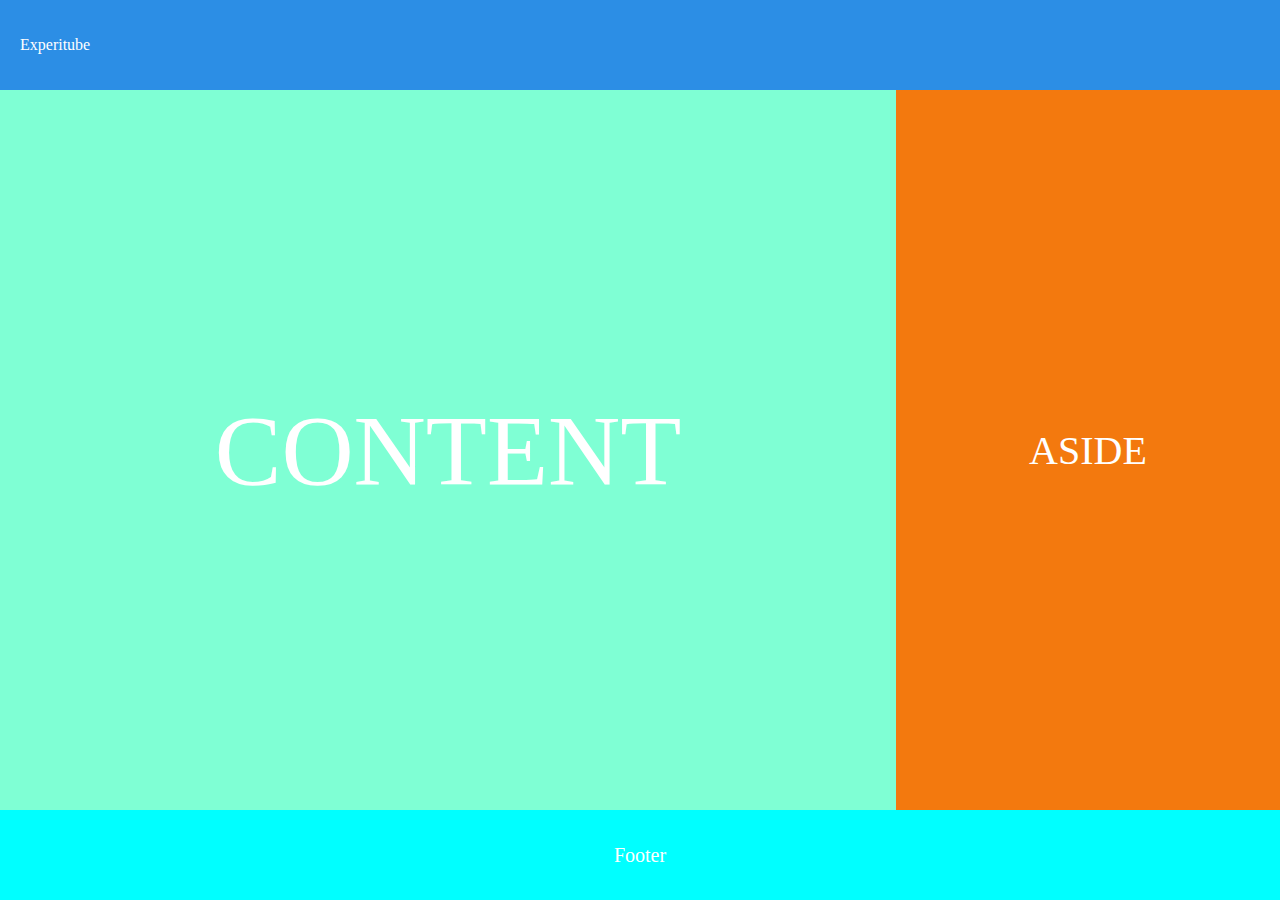
<file: assignment1/index.html>
<!DOCTYPE html>
<html lang="en">
<head>
    <meta charset="UTF-8">
    <meta http-equiv="X-UA-Compatible" content="IE=edge">
    <meta name="viewport" content="width=device-width, initial-scale=1.0">
    <link rel="stylesheet" href="style.css">
    <title>Document</title>

</head>

<body>
    
    <div class="navbar">
        <span>Experitube</span>
    </div>
    <div class="container">
        <div class="content">CONTENT</div>
        <div class="aside">ASIDE</div>
    </div>
    <div class="footer">Footer</div>
</body>
</html>
</file>
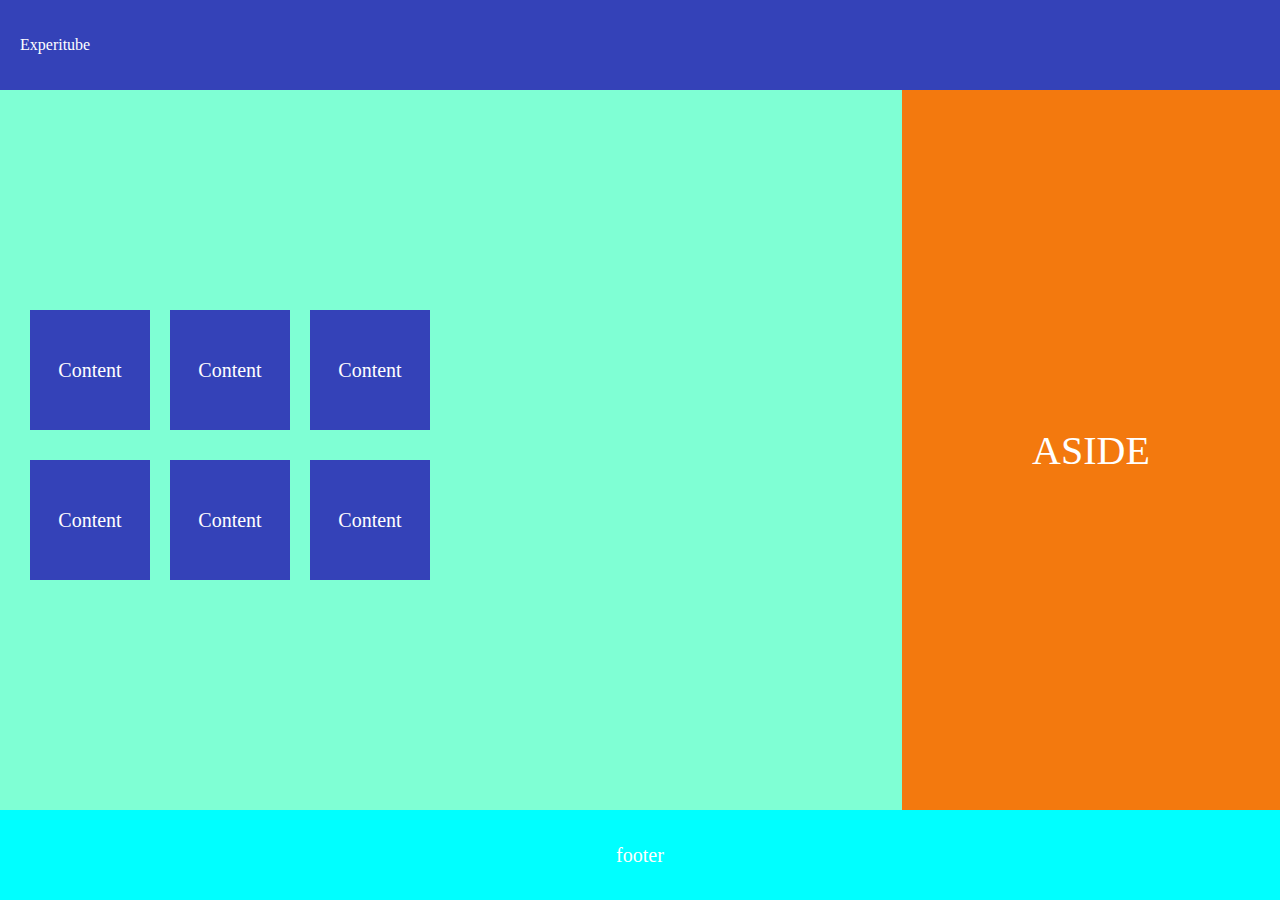
<file: assignment2/index1.html>
<!DOCTYPE html>
<html lang="en">
<head>
    <meta charset="UTF-8">
    <meta http-equiv="X-UA-Compatible" content="IE=edge">
    <meta name="viewport" content="width=device-width, initial-scale=1.0">
    <title>Document</title>
    <link rel="stylesheet" href="style2.css">
</head>
<body>
    <div class="navbar">
        <span>Experitube</span>
    </div>
    <div class="container">
        <div class="content">
           
           <div class="child">
            <div class="boxmodel">Content</div>
            <div class="boxmodel">Content</div>
            <div class="boxmodel">Content</div></div>
            <div class="child">
            <div class="boxmodel">Content</div>
            <div class="boxmodel">Content</div>
            <div class="boxmodel">Content</div></div>
            

              </div>
        <div class="aside">ASIDE</div>
    </div>
    <div class="footer">footer</div>
</body>
</html>
</file>
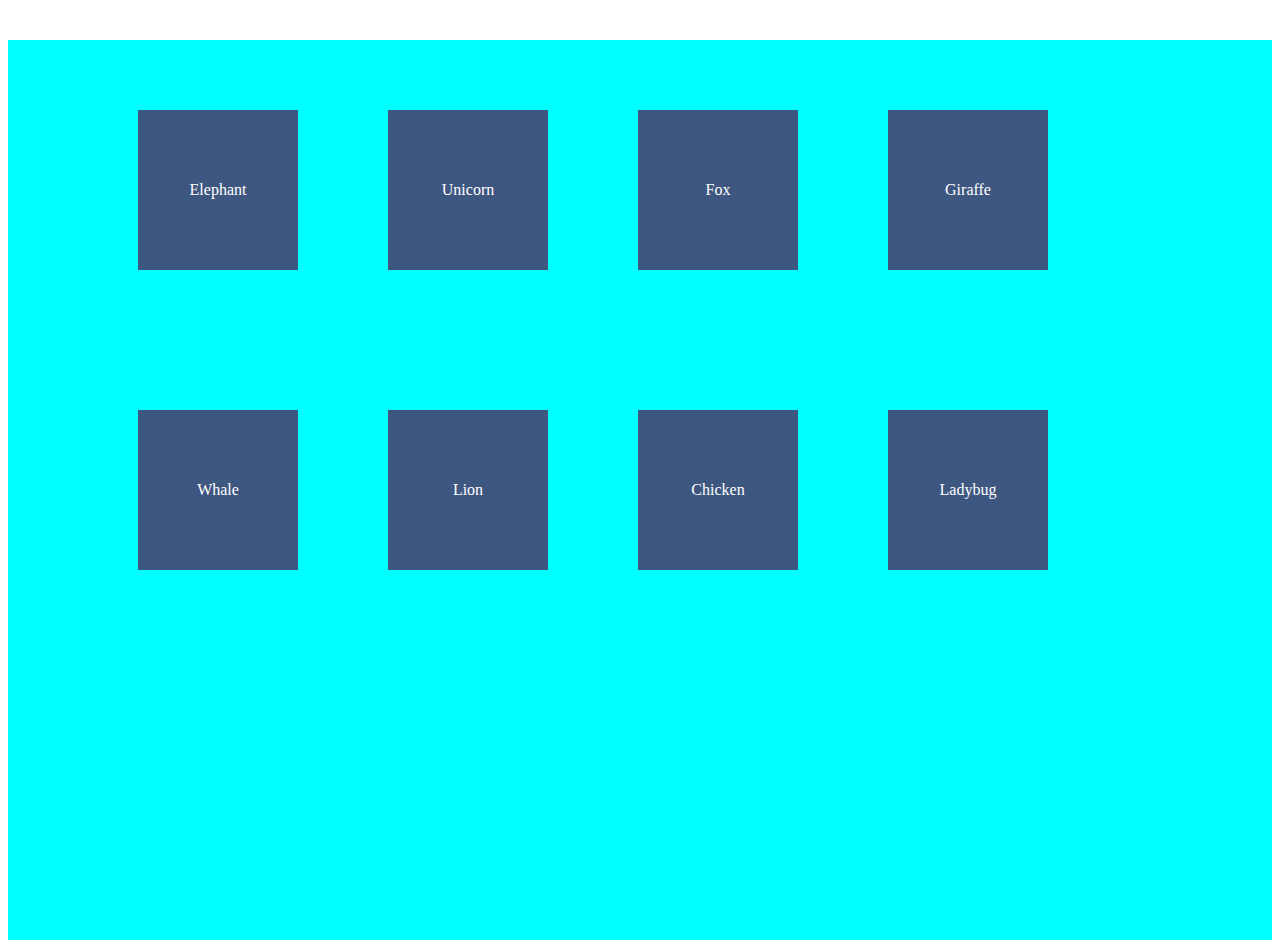
<file: assignment3/index2.html>
<!DOCTYPE html>
<html lang="en">
<head>
    <meta charset="UTF-8">
    <meta http-equiv="X-UA-Compatible" content="IE=edge">
    <meta name="viewport" content="width=device-width, initial-scale=1.0">
    <title>Document</title>
    <link rel="stylesheet" href="style3.css">
</head>
<body>
    <div class="container">
        <div class="child">
            <div class="boxmodel">Elephant</div>
            <div class="boxmodel">Unicorn</div>
            <div class="boxmodel">Fox</div>
            <div class="boxmodel">Giraffe</div>
         </div>
        <div class="child">
            <div class="boxmodel">Whale</div>
            <div class="boxmodel">Lion</div>
            <div class="boxmodel">Chicken</div>
            <div class="boxmodel">Ladybug</div>

        </div>
    </div>
</body>
</html>
</file>
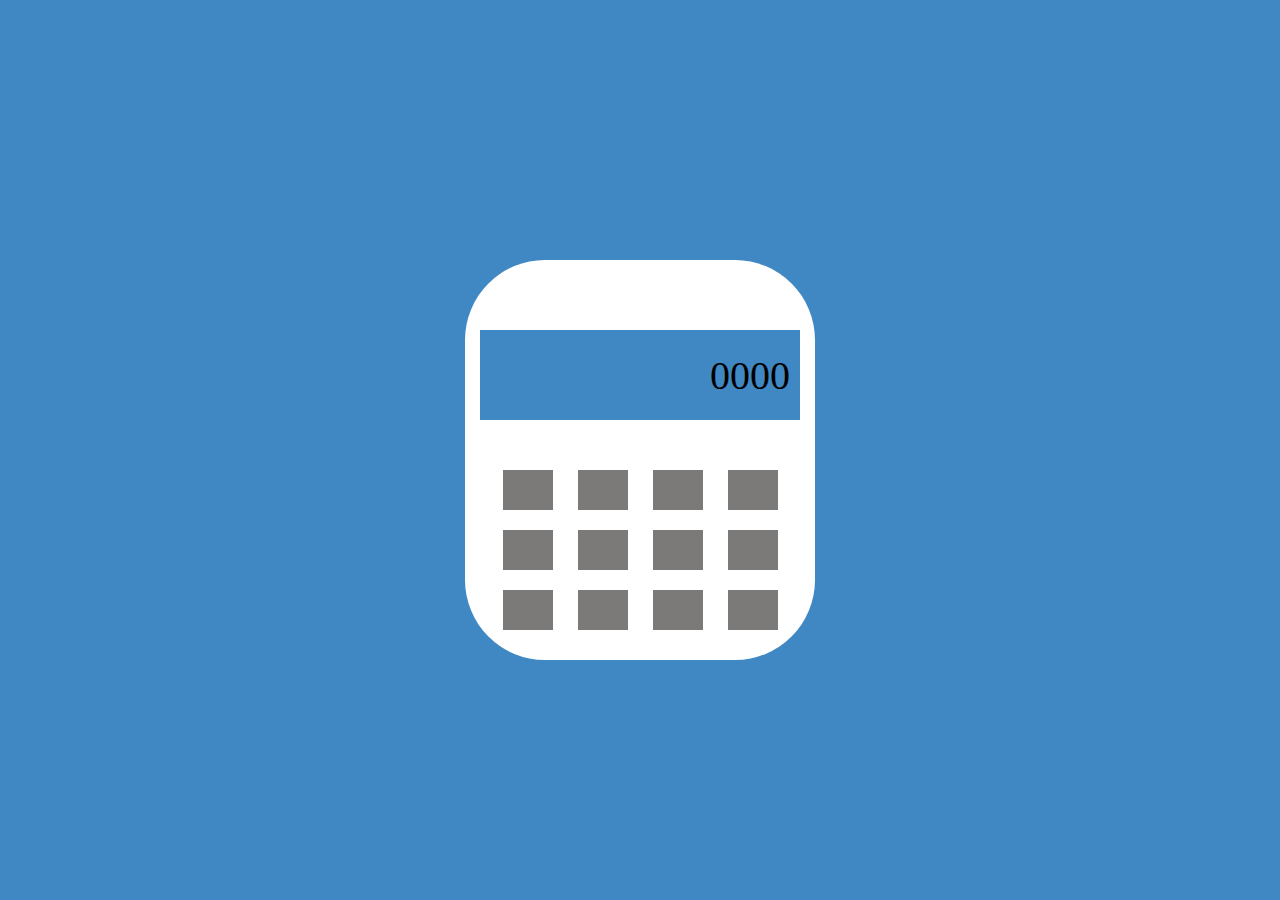
<file: assignment4/calc.html>
<!DOCTYPE html>
<html lang="en">
<head>
    <meta charset="UTF-8">
    <meta http-equiv="X-UA-Compatible" content="IE=edge">
    <meta name="viewport" content="width=device-width, initial-scale=1.0">
    <title>Document</title>
    <link rel="stylesheet" href="calc.css">
</head>
<body>
    <div class="container">
        <div class="calc">
            <div class="display">
                <span class="value">0000</span> 
            </div>
            <div class="grid">
                <div class="box"></div>
                <div class="box"></div>
                <div class="box"></div>
                <div class="box"></div>
                <div class="box"></div>
                <div class="box"></div>
                <div class="box"></div>
                <div class="box"></div>
                <div class="box"></div>
                <div class="box"></div>
                <div class="box"></div>
                <div class="box"></div>
                
                

            </div>
        </div>
    </div>
</body>
</html>
</file>
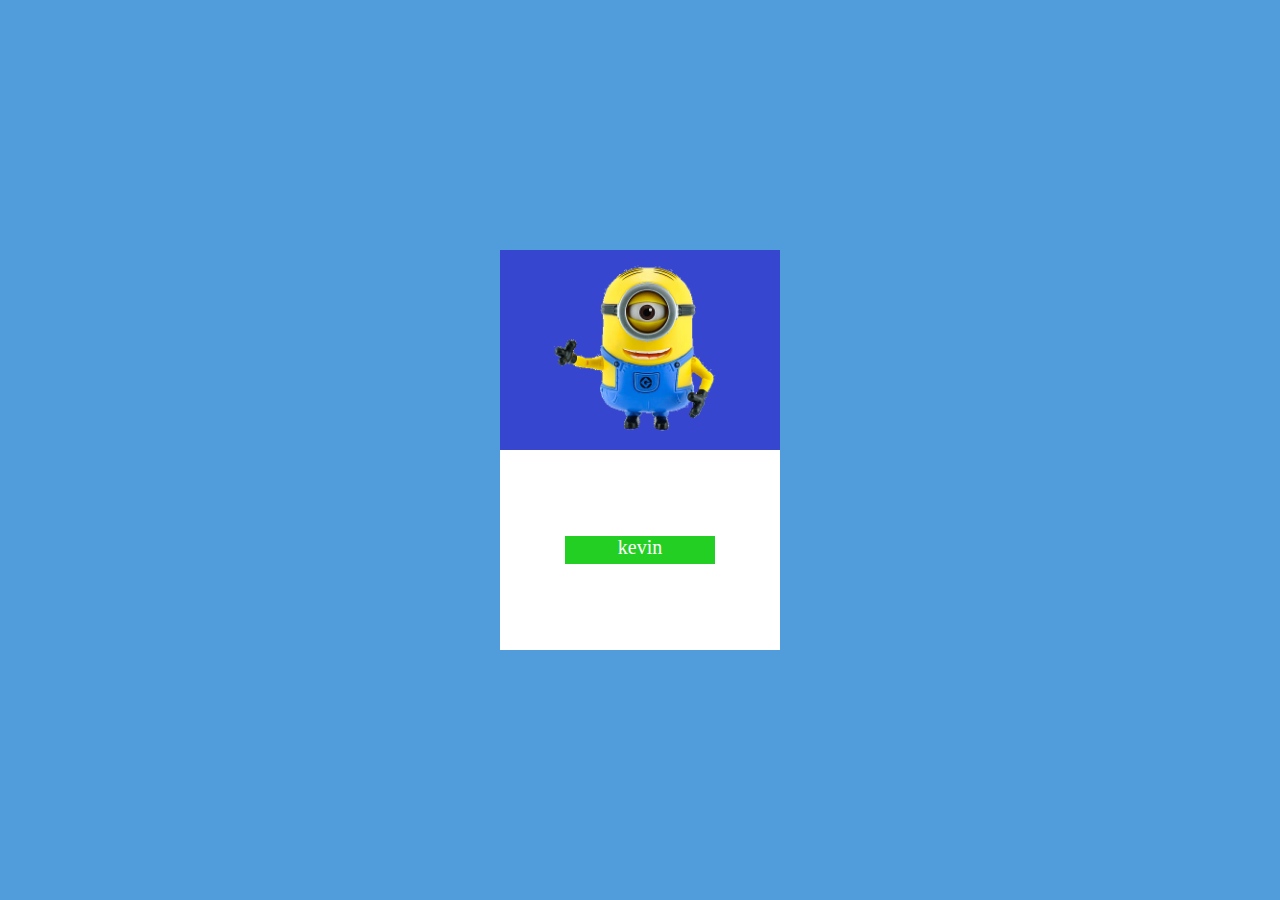
<file: assignment5/kevin.html>
<!DOCTYPE html>
<html lang="en">
<head>
    <meta charset="UTF-8">
    <meta http-equiv="X-UA-Compatible" content="IE=edge">
    <meta name="viewport" content="width=device-width, initial-scale=1.0">
    <title>Document</title>
    <link rel="stylesheet" href="kevin.css">
</head>
<body>
    <div class="big">
        <div class="small1">
            <div class="img">
                
            </div>
        </div>
        <div class="small2">
            <div class="text">
                kevin
            </div>
        </div>
    </div>
</body>
</html>
</file>
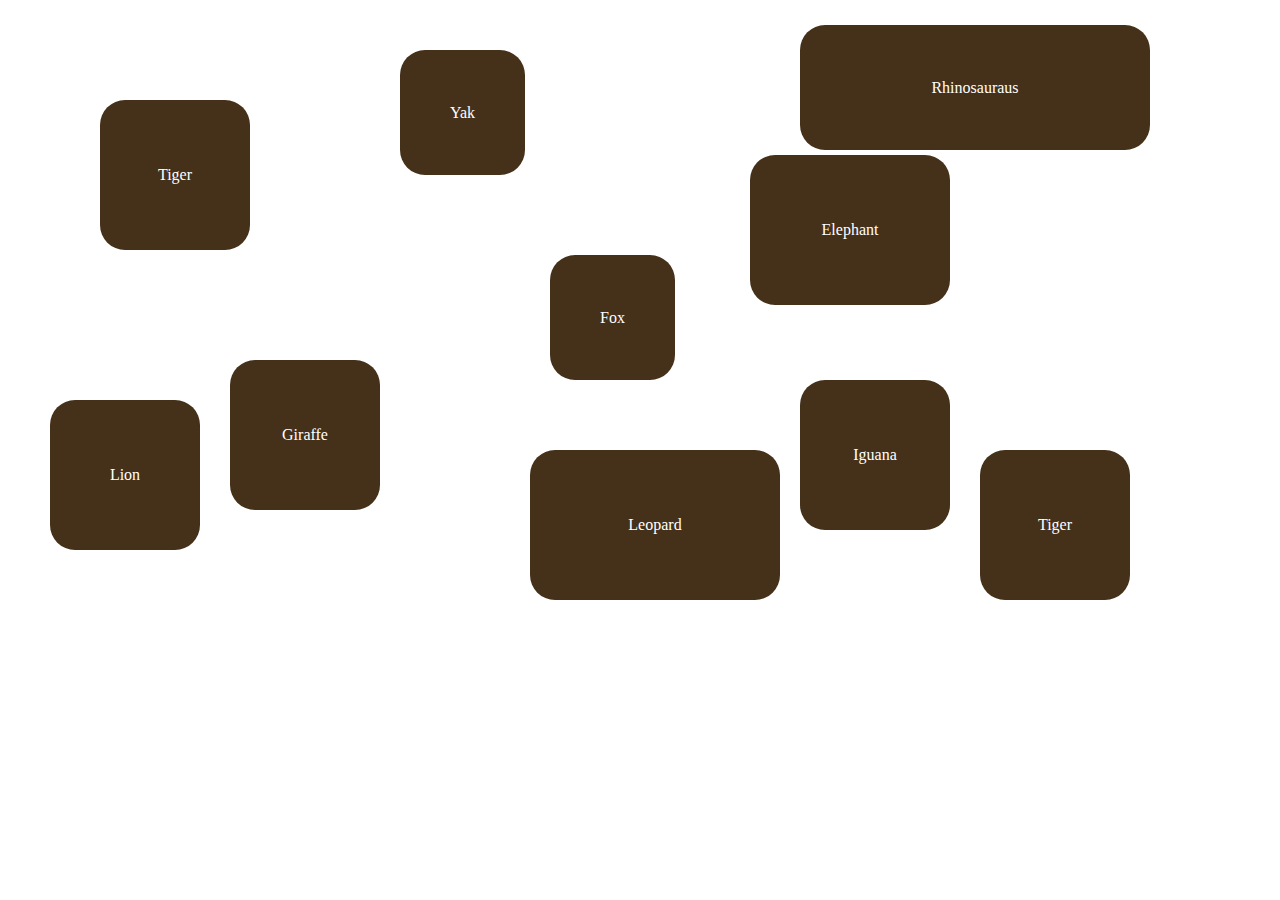
<file: assignment6/tiger.html>
<!DOCTYPE html>
<html lang="en">
<head>
    <link rel="stylesheet" href="tiger.css">
    <meta charset="UTF-8">
    <meta http-equiv="X-UA-Compatible" content="IE=edge">
    <meta name="viewport" content="width=device-width, initial-scale=1.0">
    <title>Document</title>
</head>
<body>
    <div class="container">
    <div class="tiger">
        Tiger
    </div>
    <div class="yak">
        Yak
    </div>
    <div class="rhinosauraus">
        Rhinosauraus
    </div>
    <div class="elephant">
        Elephant
    </div>
    <div class="fox">
        Fox
    </div>
    <div class="lion">
        Lion
    </div>
    <div class="giraffe">
        Giraffe
    </div>
    <div class="leopard">
        Leopard
    </div>
    <div class="iguana">
        Iguana
    </div>
    <div class="tiger2">
        Tiger
    </div>
</div>
</body>
</html>
</file>
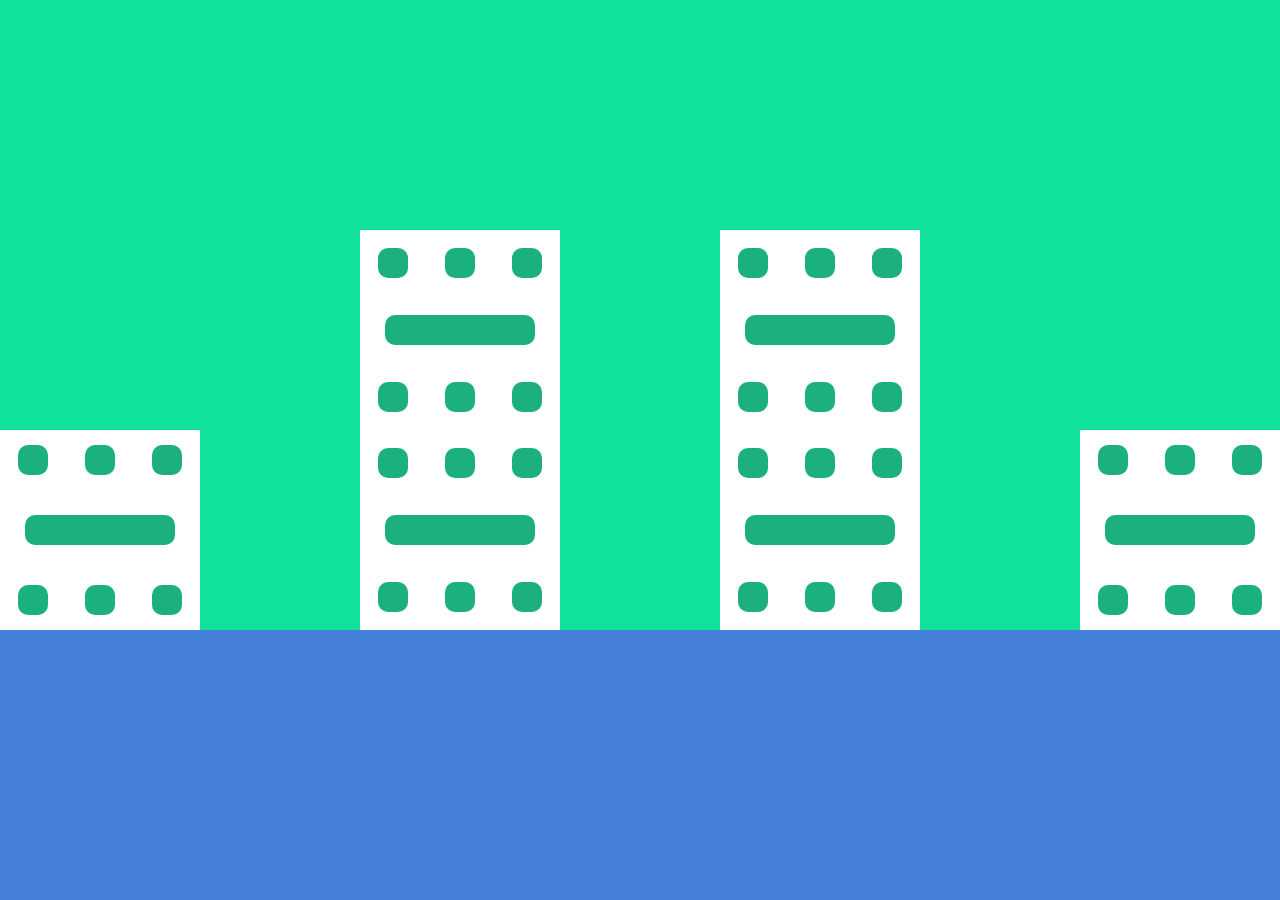
<file: assignment7/build.html>
<!DOCTYPE html>
<html lang="en">
<head>
    <meta charset="UTF-8">
    <meta http-equiv="X-UA-Compatible" content="IE=edge">
    <meta name="viewport" content="width=device-width, initial-scale=1.0">
    <title>Document</title>
    <link rel="stylesheet" href="build.css">
     
</head>
<body>
    <div class="top">
        <div class="white">
            <div class="smlgreencontainer">
            <div class="smlgreen"></div>
            <div class="smlgreen"></div>
            <div class="smlgreen"></div> 
            </div>  
            
            <div class="largegreencontainer">
                <div class="largegreen"></div>
            </div>
            <div class="smlgreencontainer">
                <div class="smlgreen"></div>
                <div class="smlgreen"></div>
                <div class="smlgreen"></div>
                </div>  
        </div>
        <div class="bigwhite">
            <div class="smlgreencontainer">
                <div class="smlgreen"></div>
                <div class="smlgreen"></div>
                <div class="smlgreen"></div> 
                </div> 
                <div class="largegreencontainer">
                    <div class="largegreen"></div>
                </div>
                <div class="smlgreencontainer">
                    <div class="smlgreen"></div>
                    <div class="smlgreen"></div>
                    <div class="smlgreen"></div>
                </div>  
                <div class="smlgreencontainer">
                    <div class="smlgreen"></div>
                    <div class="smlgreen"></div>
                    <div class="smlgreen"></div> 
                    </div> 
                    <div class="largegreencontainer">
                        <div class="largegreen"></div>
                    </div>
                    <div class="smlgreencontainer">
                        <div class="smlgreen"></div>
                        <div class="smlgreen"></div>
                        <div class="smlgreen"></div>
                    </div>  
        </div>
        <div class="bigwhite2">
            <div class="smlgreencontainer">
                <div class="smlgreen"></div>
                <div class="smlgreen"></div>
                <div class="smlgreen"></div> 
                </div> 
                <div class="largegreencontainer">
                    <div class="largegreen"></div>
                </div>
                <div class="smlgreencontainer">
                    <div class="smlgreen"></div>
                    <div class="smlgreen"></div>
                    <div class="smlgreen"></div>
                </div>  
                <div class="smlgreencontainer">
                    <div class="smlgreen"></div>
                    <div class="smlgreen"></div>
                    <div class="smlgreen"></div> 
                    </div> 
                    <div class="largegreencontainer">
                        <div class="largegreen"></div>
                    </div>
                    <div class="smlgreencontainer">
                        <div class="smlgreen"></div>
                        <div class="smlgreen"></div>
                        <div class="smlgreen"></div>
                    </div>  
        </div>
        <div class="white2">
            <div class="smlgreencontainer">
                <div class="smlgreen"></div>
                <div class="smlgreen"></div>
                <div class="smlgreen"></div> 
                </div>  
                
                <div class="largegreencontainer">
                    <div class="largegreen"></div>
                </div>
                <div class="smlgreencontainer">
                    <div class="smlgreen"></div>
                    <div class="smlgreen"></div>
                    <div class="smlgreen"></div>
                    </div> 
        </div>
    </div>
    <div class="bottom">

    </div>
</body>
</html>
</file>
<file: assignment1/style.css>
*{
    margin:0;

}

.navbar{
    width:100vw;
    height:10vh;
    background-color: rgb(44, 142, 229);
    color:white;
    display:flex;
    align-items: center;
}
span{
    margin:0 0 0 20px;
}
.container .content{
width:70vw;
height:80vh;
background-color: aquamarine;
color:white;
display:flex;
justify-content: center;

align-items: center;
font-size:100px;
}
.container .aside{
    width:30vw;
    height:80vh;
    background-color: rgb(243, 121, 14);
color:white;
display:flex;
justify-content: center;
align-items: center;
font-size: 40px;

}
.container{
    display:flex;
}
.footer{
    height:10vh;
    width:100vw;
    background-color: aqua;
    color:white;
    display:flex;
    justify-content: center;
    align-items: center;
    font-size: 20px;
}
</file>
<file: assignment2/style2.css>
*{
    margin: 0;
}
.navbar{
    width: 100vw;
    height: 10vh;
    background-color: rgb(52, 66, 184);
    color: white;
    display:flex;
    align-items: center;
}
span{
    margin: 0 0 0 20px;
}
.container .content{
    width:70vw;
    height:80vh;
    background-color: aquamarine;
    color:white;
    display:flex;
    justify-content: center;
    flex-direction: column;
    align-items: flex-start;
    padding-left: 20px;
    font-size:100px;
    }
    .container .aside{
        width:30vw;
        height:80vh;
        background-color: rgb(243, 121, 14);
    color:white;
    display:flex;
    justify-content: center;
    align-items: center;
    font-size: 40px;
    
    }
    .container{
        display:flex;

    }
    .footer{
        height:10vh;
        width:100vw;
        background-color: aqua;
        color:white;
        display:flex;
        justify-content: center;
        align-items: center;
        font-size: 20px;
    }
    .boxmodel{
        font-size: 20px;
        height: 120px;
        width: 120px;
        background-color: rgb(52, 66, 184);
        margin: 10px;
        display: flex;
        justify-content: space-around;
        align-items: center;

    }
    .child{
        height: 120 px;
        
        display: flex;
        justify-content: space-around;
        margin-bottom: 10px;
    }
</file>
<file: assignment3/style3.css>
.container{
    background-color: aqua;
    height: 100vh;
    
    
}
.child{
    display: flex;
    height: 120 px;
    margin-left: 30px;
    padding: 60px 20px 20px 20px;
    margin-top: 40px;
    color: white;
}
.boxmodel{
    height: 160px;
    width: 160px;
    background-color: rgb(62, 87, 129);
    margin: 10px 10px 10px 80px;
    display: flex;
    justify-content: space-around;
    align-items: center;
    
    
}
</file>
<file: assignment4/calc.css>
*{
    margin: 0;
}
.container{
    background-color: rgb(64, 136, 196);
    height: 100vh;
    display: flex;
    justify-content: center;
    align-items: center;
}
.calc{
    background-color: white;
    height: 400px;
    width: 350px;
    border-radius: 80px;
    display: flex;
    flex-direction: column;
    align-items: center;
    margin-top: 20px;
    
}
.display{
    background-color: rgb(64, 136, 196);
    height: 10vh;
    width: 25vw;
    margin-top: 70px;
    font-size: 40px;
    display: flex;
    align-items: center;
    justify-content: end;
}
.value{
    margin-right: 10px;
}
.grid{
    display: grid;
    grid-template-columns: 1fr 1fr 1fr 1fr;
    grid-row-gap: 20px;
    grid-column-gap: 25px;
    margin-top: 50px;
}
.box{
    background-color: rgb(123, 122, 121);
    height: 40px;
    width: 50px;
}
</file>
<file: assignment5/kevin.css>
*{
    margin: 0;
}
 body{
    background-color: rgb(81, 156, 218);
    height: 100vh;
    display: flex;
    justify-content: center;
    align-items: center;
}
.small1{
   background-color: rgb(55, 70, 207);
    height: 200px;
    width: 280px;
}
.img{
    background-image: url(./kevin.png);
    background-repeat: no-repeat;
    background-size: 100%;
    height: 42vh;
    width: 23vw;
    display: flex;
    justify-content: center;
    align-items: center;

}
.small2{
    background-color: white;
    height: 200px;
    width: 280px;
    display: flex;
    justify-content: center;
    align-items: center;
    text-align: center;
    font-size: 20px;
    color: white;
}
.text{
    background-color: rgb(35, 207, 35);
    height: 28px;
    width: 150px;
}
</file>
<file: assignment6/tiger.css>
*{
    margin: 0;
}

.tiger{
    width:150px;
    height:150px;
    background-color: rgb(69, 49, 26);
    color:white;
    display: flex;
    justify-content: center;
    align-items: center;
    
    border-radius: 25px;
    position: absolute;
    top:100px;
    left:100px;
}
.yak{
    width: 125px;
    height: 125px;
    background-color: rgb(69, 49, 26);
    color:white;
    display: flex;
    justify-content: center;
    align-items: center;

    border-radius: 25px;
    position: absolute;
    top: 50px;
    left: 400px;
}
.rhinosauraus{
    width: 350px;
    height: 125px;
    background-color: rgb(69, 49, 26);
    color:white;
    display: flex;
    justify-content: center;
    align-items: center;

    border-radius: 25px;
    position: absolute;
    top: 25px;
    left: 800px;
}
.elephant{
    width: 200px;
    height: 150px;
    background-color: rgb(69, 49, 26);
    color:white;
    display: flex;
    justify-content: center;
    align-items: center;

    border-radius: 25px;
    position: absolute;
    top: 155px;
    left: 750px;
}
.fox{
    width: 125px;
    height: 125px;
    background-color: rgb(69, 49, 26);
    color:white;
    display: flex;
    justify-content: center;
    align-items: center;

    border-radius: 25px;
    position: absolute;
    top: 255px;
    left: 550px;
}
.lion{
    width: 150px;
    height: 150px;
    background-color: rgb(69, 49, 26);
    color:white;
    display: flex;
    justify-content: center;
    align-items: center;

    border-radius: 25px;
    position: absolute;
    top: 400px;
    left: 50px; 
}
.giraffe{
    width: 150px;
    height: 150px;
    background-color: rgb(69, 49, 26);
    color:white;
    display: flex;
    justify-content: center;
    align-items: center;

    border-radius: 25px;
    position: absolute;
    top: 360px;
    left: 230px; 
}
.leopard{
    width: 250px;
    height: 150px;
    background-color: rgb(69, 49, 26);
    color:white;
    display: flex;
    justify-content: center;
    align-items: center;

    border-radius: 25px;
    position: absolute;
    top: 450px;
    left: 530px; 
}
.iguana{
    width: 150px;
    height: 150px;
    background-color: rgb(69, 49, 26);
    color:white;
    display: flex;
    justify-content: center;
    align-items: center;

    border-radius: 25px;
    position: absolute;
    top: 380px;
    left: 800px;   
}
.tiger2{
    width: 150px;
    height: 150px;
    background-color: rgb(69, 49, 26);
    color:white;
    display: flex;
    justify-content: center;
    align-items: center;

    border-radius: 25px;
    position: absolute;
    top: 450px;
    left: 980px; 
}
</file>
<file: assignment7/build.css>
*{
    margin: 0;
}
.top{
    height: 70vh;
    width: 100%;
    background-color: rgb(16, 225, 155);
    display: flex;
    justify-content: space-between;
    align-items: flex-end;
}
.bottom{
    height: 30vh;
    width: 100%;
    background-color: rgb(69, 128, 218);
}
.white{
    height: 200px;
    width: 200px;
    background-color: white;
    display: flex;
    flex-direction: column;
    justify-content: space-around;
    row-gap: 10px;
    
}
.smlgreen{
    height: 30px;
    width: 30px;
    background-color: rgb(28, 176, 127);
    border-radius: 10px;
}
.smlgreencontainer{
    display: flex;
    justify-content: space-around;

}
.largegreen{
    height:30px ;
    width: 150px;
    background-color: rgb(28, 176, 127);
    border-radius: 10px;

}
.largegreencontainer{
    width:100%;
    display: flex;
    justify-content: center;
    
    
}
.bigwhite{
    height: 400px;
    width: 200px;
    background-color: white;
    /*margin-right: 700px;*/
    display: flex;
    flex-direction: column;
    justify-content: space-around;
}
.bigwhite2{
    height: 400px;
    width: 200px;
    background-color: white;
    /*margin-right: 500px;*/
    display: flex;
    flex-direction: column;
    justify-content: space-around;
}
.white2{
    height: 200px;
    width: 200px;
    background-color: white;
    display: flex;
    flex-direction: column;
    justify-content: space-around;
    row-gap: 10px;
    
}
</file>
